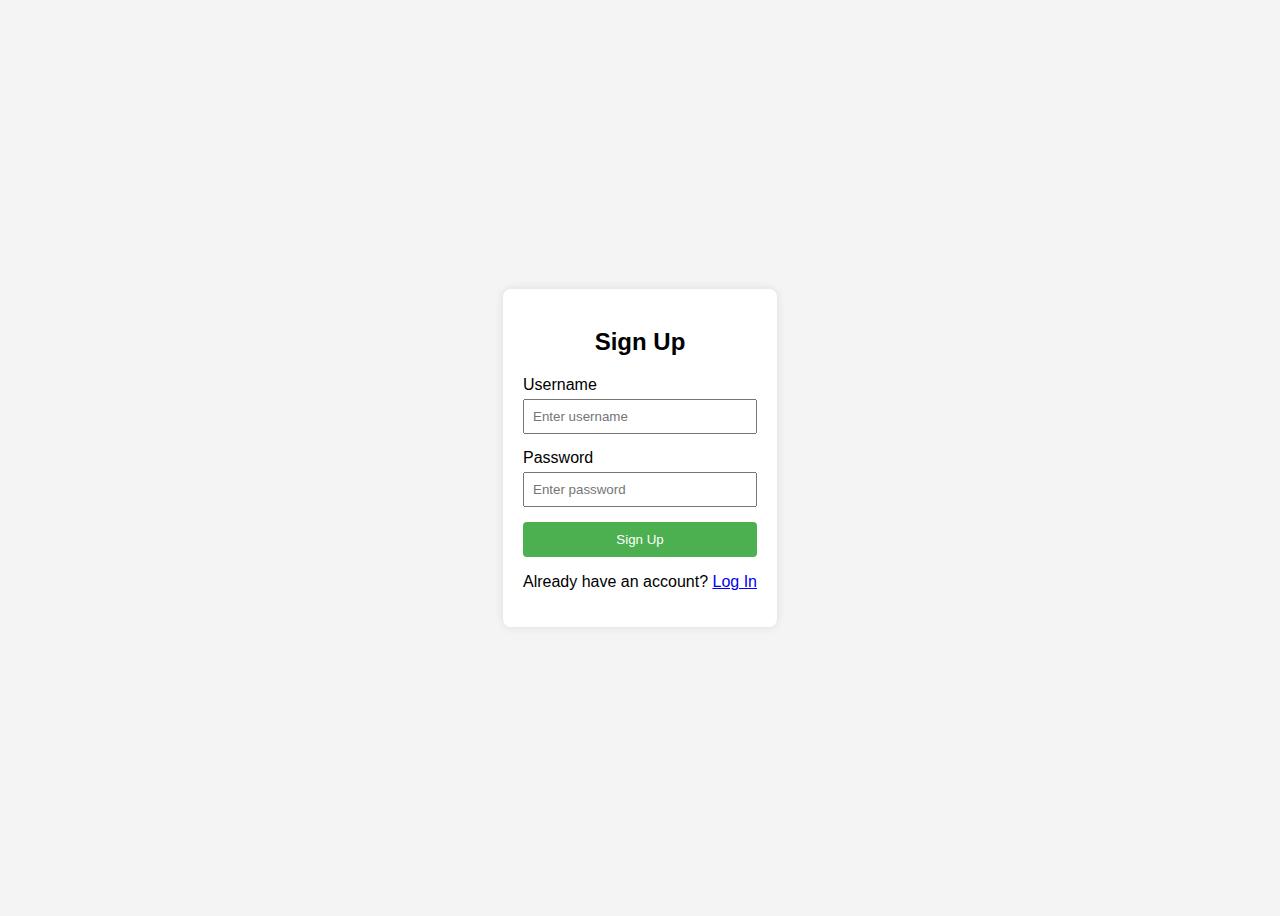
<file: index.html>
<!DOCTYPE html>
<html lang="en">
<head>
    <meta charset="UTF-8">
    <meta name="viewport" content="width=device-width, initial-scale=1.0">
    <title>Sign Up</title>
    <link rel="stylesheet" href="styles.css">
</head>
<body>
    <div class="container">
        <h2>Sign Up</h2>
        <form id="signUpForm">
            <div class="input-field">
                <label for="username">Username</label>
                <input type="text" id="username" placeholder="Enter username" required>
            </div>
            <div class="input-field">
                <label for="password">Password</label>
                <input type="password" id="password" placeholder="Enter password" required>
            </div>
            <button type="submit">Sign Up</button>
            <p id="message"></p>
            <p>Already have an account? <a href="login.html">Log In</a></p>
        </form>
    </div>
    <script>
        // Handle sign-up
        const signUpForm = document.getElementById('signUpForm');
        const message = document.getElementById('message');

        signUpForm.addEventListener('submit', function (event) {
            event.preventDefault();
            const username = document.getElementById('username').value;
            const password = document.getElementById('password').value;

            // Check if username already exists
            if (!localStorage.getItem(username)) {
                localStorage.setItem(username, password);  // Save credentials in localStorage
                localStorage.setItem('loggedInUser', username);  // Set logged-in user
                window.location.href = 'welcome.html';  // Redirect to welcome page after sign-up
            } else {
                message.textContent = 'Username already exists! Please log in.';
            }
        });
    </script>
</body>
</html>
</file>
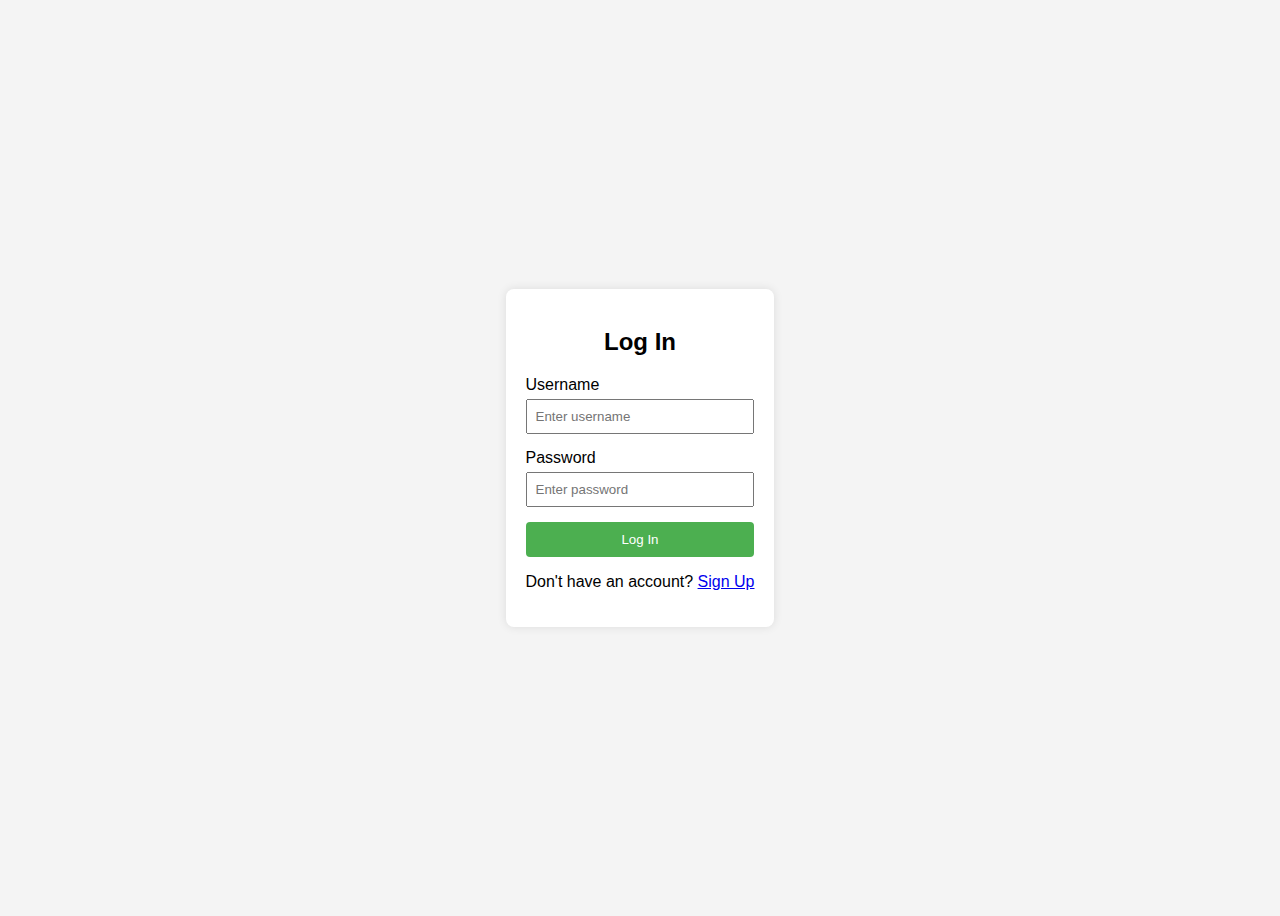
<file: login.html>
<!DOCTYPE html>
<html lang="en">
<head>
    <meta charset="UTF-8">
    <meta name="viewport" content="width=device-width, initial-scale=1.0">
    <title>Log In</title>
    <link rel="stylesheet" href="styles.css">
</head>
<body>
    <div class="container">
        <h2>Log In</h2>
        <form id="loginForm">
            <div class="input-field">
                <label for="username">Username</label>
                <input type="text" id="username" placeholder="Enter username" required>
            </div>
            <div class="input-field">
                <label for="password">Password</label>
                <input type="password" id="password" placeholder="Enter password" required>
            </div>
            <button type="submit">Log In</button>
            <p id="message"></p>
            <p>Don't have an account? <a href="index.html">Sign Up</a></p>
        </form>
    </div>
    
    <script>
        // Handle login
        const loginForm = document.getElementById('loginForm');
        const message = document.getElementById('message');

        loginForm.addEventListener('submit', function (event) {
            event.preventDefault();  // Prevent the page from refreshing

            const username = document.getElementById('username').value;
            const password = document.getElementById('password').value;

            // Check if the username and password match what's stored in localStorage
            const storedPassword = localStorage.getItem(username);
            if (storedPassword === password) {
                localStorage.setItem('loggedInUser', username);  // Store logged-in user info
                window.location.href = 'welcome.html';  // Redirect to the welcome page
            } else {
                message.textContent = 'Invalid username or password!';
            }
        });
    </script>
</body>
</html>
</file>
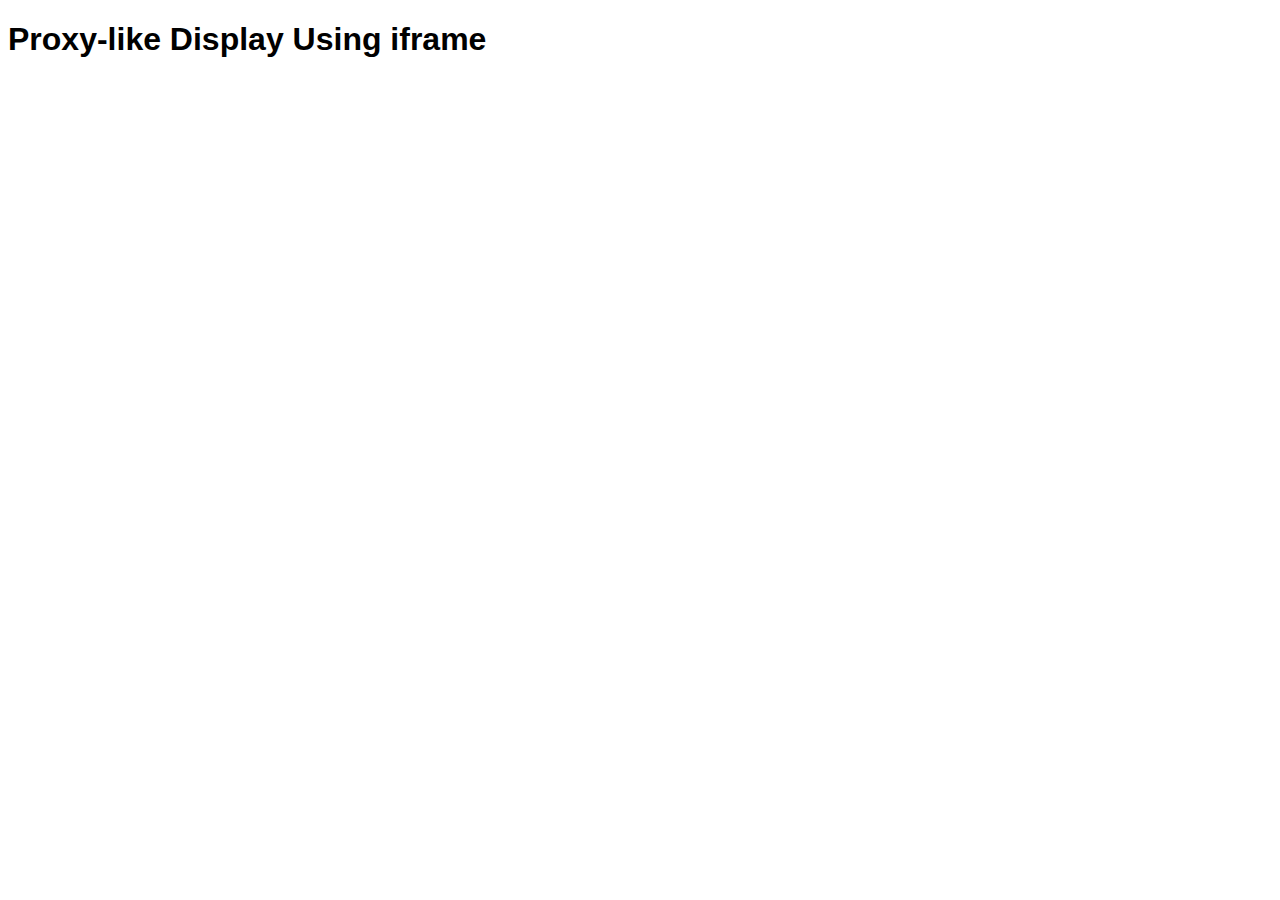
<file: proxy.html>
<!DOCTYPE html>
<html lang="en">
<head>
    <meta charset="UTF-8">
    <meta name="viewport" content="width=device-width, initial-scale=1.0">
    <title>Proxy Example</title>
    <style>
        body {
            font-family: Arial, sans-serif;
        }

        iframe {
            width: 100%;
            height: 600px;
            border: none;
        }
    </style>
</head>
<body>
    <h1>Proxy-like Display Using iframe</h1>
   <iframe src="https://github.com"></iframe>
</body>
</html>
</file>
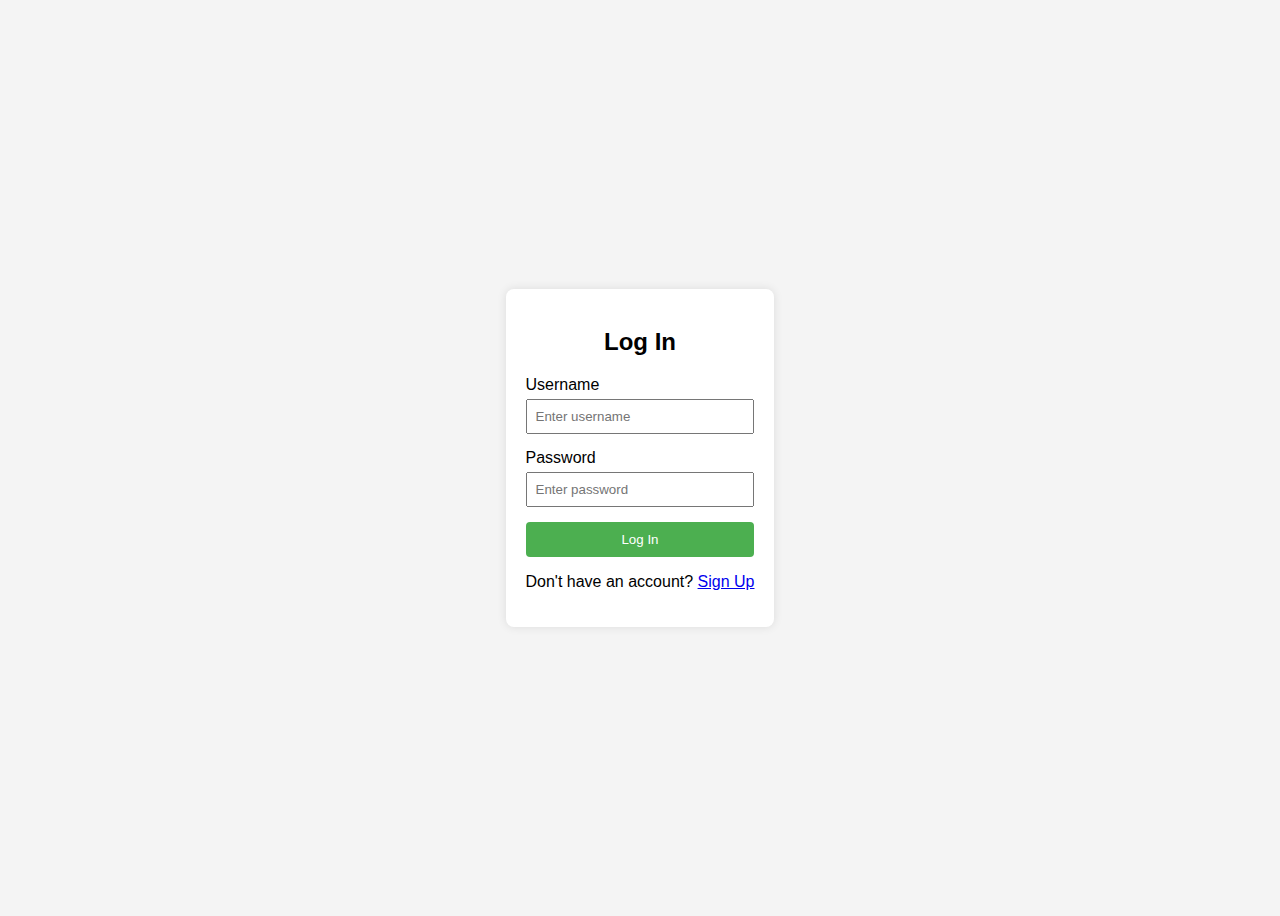
<file: welcome.html>
<!DOCTYPE html>
<html lang="en">
<head>
    <meta charset="UTF-8">
    <meta name="viewport" content="width=device-width, initial-scale=1.0">
    <title>Welcome</title>
    <link rel="stylesheet" href="styles.css">
</head>
<body>
    <div class="container">
        <h2>Welcome, <span id="user"></span>!</h2>
        <p>You have successfully logged in!</p>

        <!-- Buttons to other sections -->
        <button id="contentHostingBtn">Content Hosting</button>
        <button id="databaseBtn">Database</button>
        <button id="settingsBtn">Settings</button>
        <button id="gameBtn">Game</button>
        <button id="chatBtn">Real-Time Chat</button>
        <button id="aboutBtn">About</button>
        <button id="proxyBtn">Proxy Page</button> <!-- New Proxy Page button -->
        
        <!-- Log out button -->
        <button id="logout">Log Out</button>
    </div>

    <script>
        // Display the logged-in user's name
        const loggedInUser = localStorage.getItem('loggedInUser');
        if (!loggedInUser) {
            // If no logged-in user, redirect to the login page
            window.location.href = 'login.html';
        } else {
            document.getElementById('user').textContent = loggedInUser;
        }

        // Handle navigation to other sections
        document.getElementById('contentHostingBtn').addEventListener('click', function () {
            window.location.href = 'content-hosting.html';
        });
        document.getElementById('databaseBtn').addEventListener('click', function () {
            window.location.href = 'database.html';
        });
        document.getElementById('settingsBtn').addEventListener('click', function () {
            window.location.href = 'settings.html';
        });
        document.getElementById('gameBtn').addEventListener('click', function () {
            window.location.href = 'game.html';
        });
        document.getElementById('chatBtn').addEventListener('click', function () {
            window.location.href = 'chat.html';
        });
        document.getElementById('aboutBtn').addEventListener('click', function () {
            window.location.href = 'about.html';
        });
        document.getElementById('proxyBtn').addEventListener('click', function () {
            window.location.href = 'proxy.html';  // Redirect to the Proxy Page
        });

        // Handle logout
        document.getElementById('logout').addEventListener('click', function () {
            localStorage.removeItem('loggedInUser');  // Remove the logged-in user
            window.location.href = 'login.html';  // Redirect to the login page
        });
    </script>
</body>
</html>
</file>
<file: styles.css>
body {
    font-family: Arial, sans-serif;
    display: flex;
    justify-content: center;
    align-items: center;
    height: 100vh;
    background-color: #f4f4f4;
}

.container {
    background-color: white;
    padding: 20px;
    border-radius: 8px;
    box-shadow: 0 0 10px rgba(0, 0, 0, 0.1);
}

h2 {
    text-align: center;
    margin-bottom: 20px;
}

.input-field {
    margin-bottom: 15px;
}

label {
    display: block;
    margin-bottom: 5px;
}

input {
    width: 100%;
    padding: 8px;
    box-sizing: border-box;
}

button {
    width: 100%;
    padding: 10px;
    background-color: #4CAF50;
    color: white;
    border: none;
    border-radius: 4px;
    cursor: pointer;
}

button:hover {
    background-color: #45a049;
}

#message {
    margin-top: 15px;
    color: red;
    text-align: center;
}
</file>
